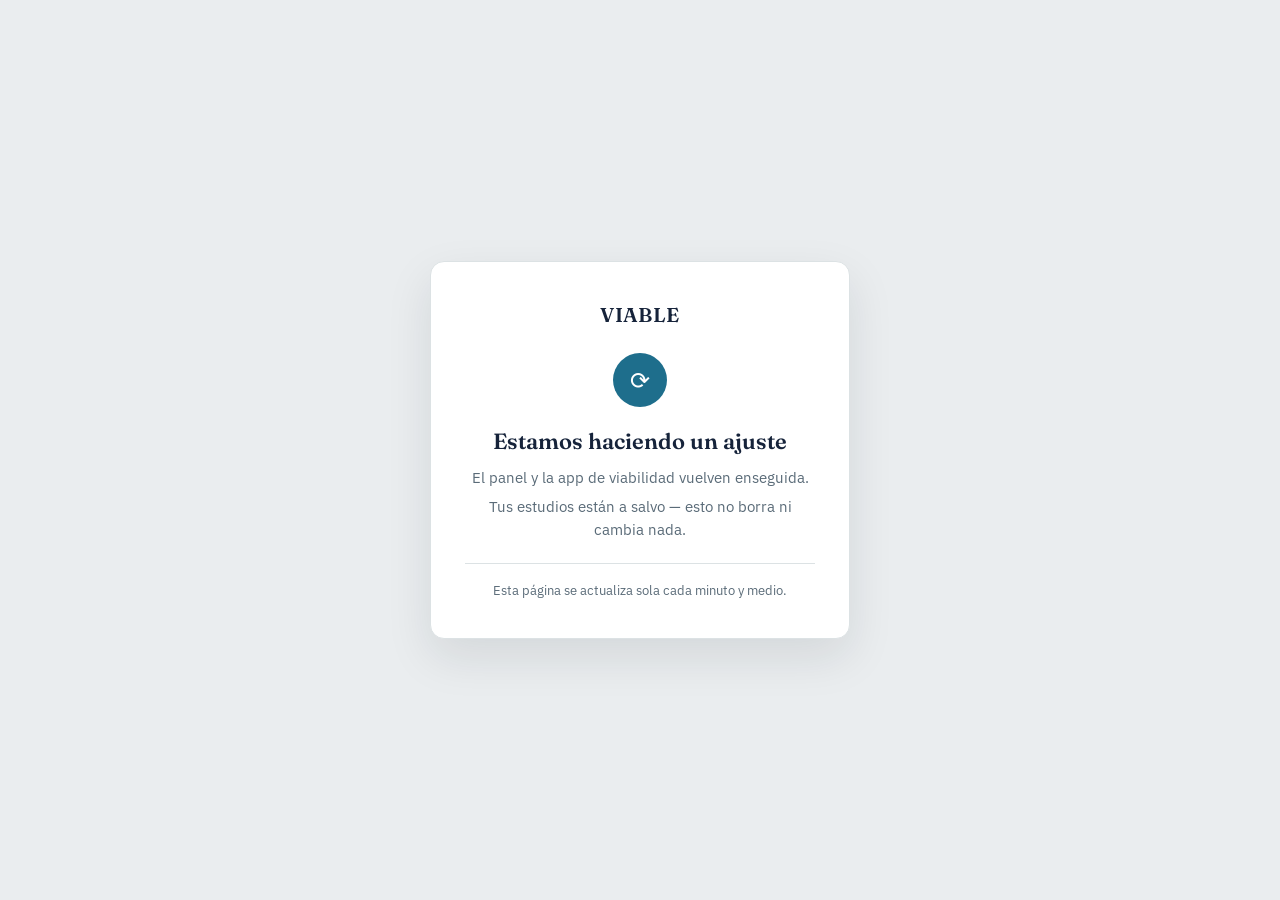
<file: mantenimiento.html>
<!DOCTYPE html>
<html lang="es">
<head>
<meta charset="UTF-8">
<meta name="viewport" content="width=device-width, initial-scale=1, viewport-fit=cover">
<meta http-equiv="refresh" content="90">
<title>VIABLE — Mantenimiento programado</title>
<link rel="preconnect" href="https://fonts.googleapis.com">
<link rel="preconnect" href="https://fonts.gstatic.com" crossorigin>
<link href="https://fonts.googleapis.com/css2?family=Fraunces:opsz,wght@9..144,500;9..144,600&family=IBM+Plex+Sans:wght@400;500;600&display=swap" rel="stylesheet">
<style>
:root{
  --ink:#16233A; --ink-soft:#5A6B78; --paper:#EAEDEF; --white:#FFFFFF; --line:#DCE2E4; --steel:#1E6E8C;
  box-sizing:border-box; padding-top:env(safe-area-inset-top,0px); padding-bottom:env(safe-area-inset-bottom,0px);
  color-scheme:light dark;
}
@media (prefers-color-scheme: dark){ :root:not([data-theme="light"]){
  --ink:#E7EDF2; --ink-soft:#9FB0BE; --paper:#101820; --white:#17222B; --line:#2C3D46; --steel:#6FB4D0;
}}
:root[data-theme="dark"]{
  --ink:#E7EDF2; --ink-soft:#9FB0BE; --paper:#101820; --white:#17222B; --line:#2C3D46; --steel:#6FB4D0;
}
*{ box-sizing:border-box; }
html{ height:100%; }
body{
  height:100%; margin:0; display:flex; align-items:center; justify-content:center;
  background:var(--paper); color:var(--ink); font-family:'IBM Plex Sans',sans-serif;
  -webkit-font-smoothing:antialiased;
}
.tarjeta{
  max-width:420px; width:100%; margin:20px; padding:40px 34px;
  background:var(--white); border:1px solid var(--line); border-radius:14px;
  text-align:center; box-shadow:0 18px 46px rgba(15,25,40,.10);
}
.marca{
  font-family:'Fraunces',serif; font-weight:600; font-size:20px; letter-spacing:.02em;
  color:var(--ink); margin-bottom:26px;
}
.icono{
  width:54px; height:54px; margin:0 auto 20px; border-radius:50%;
  background:var(--steel); color:#fff; display:flex; align-items:center; justify-content:center;
  font-size:24px; animation:girar 2.2s linear infinite;
}
@keyframes girar{ to{ transform:rotate(360deg); } }
@media (prefers-reduced-motion: reduce){ .icono{ animation:none; } }
h1{ font-family:'Fraunces',serif; font-weight:600; font-size:22px; margin:0 0 10px; line-height:1.3; }
p{ font-size:14.5px; line-height:1.6; color:var(--ink-soft); margin:0 0 6px; }
.eta{ font-size:12.5px; color:var(--ink-soft); margin-top:22px; padding-top:18px; border-top:1px solid var(--line); }
</style>
</head>
<body>
  <div class="tarjeta">
    <div class="marca">VIABLE</div>
    <div class="icono" aria-hidden="true">⟳</div>
    <h1>Estamos haciendo un ajuste</h1>
    <p>El panel y la app de viabilidad vuelven enseguida.</p>
    <p>Tus estudios están a salvo — esto no borra ni cambia nada.</p>
    <div class="eta">Esta página se actualiza sola cada minuto y medio.</div>
  </div>
</body>
</html>
</file>
